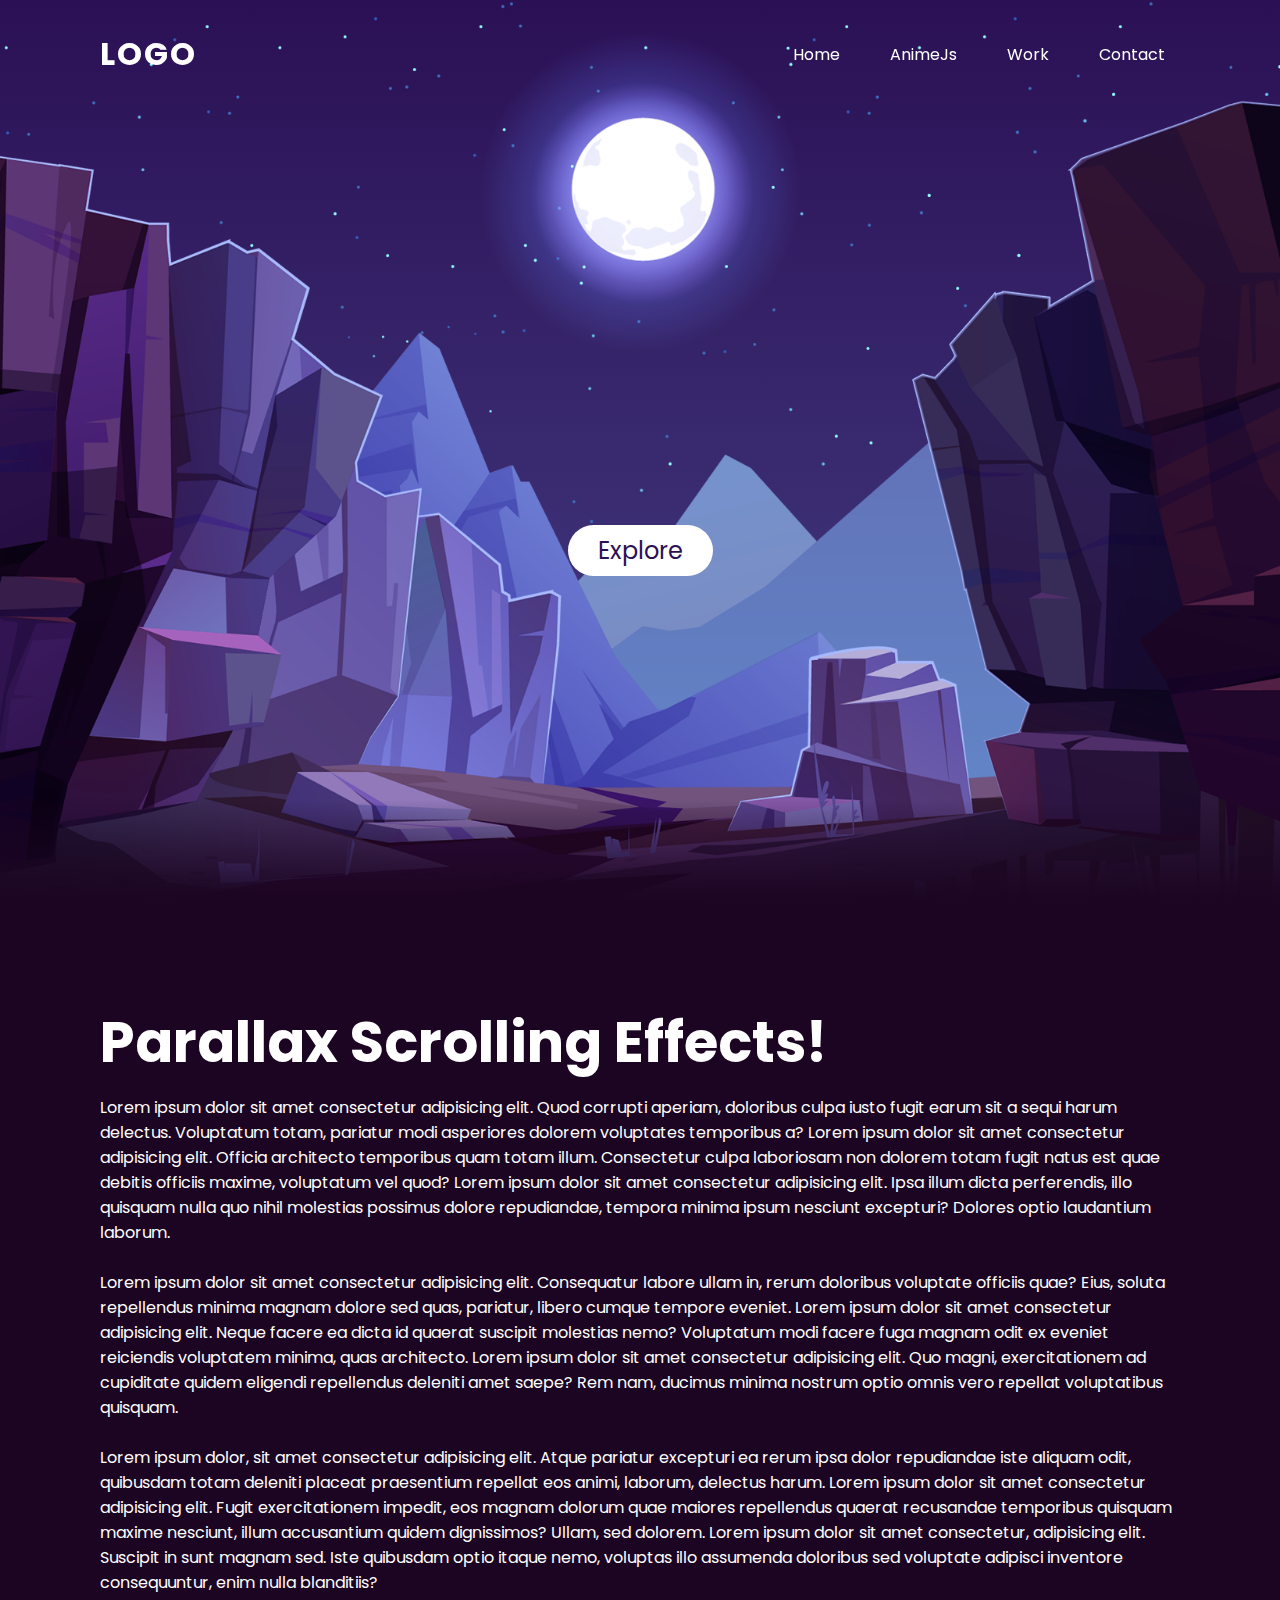
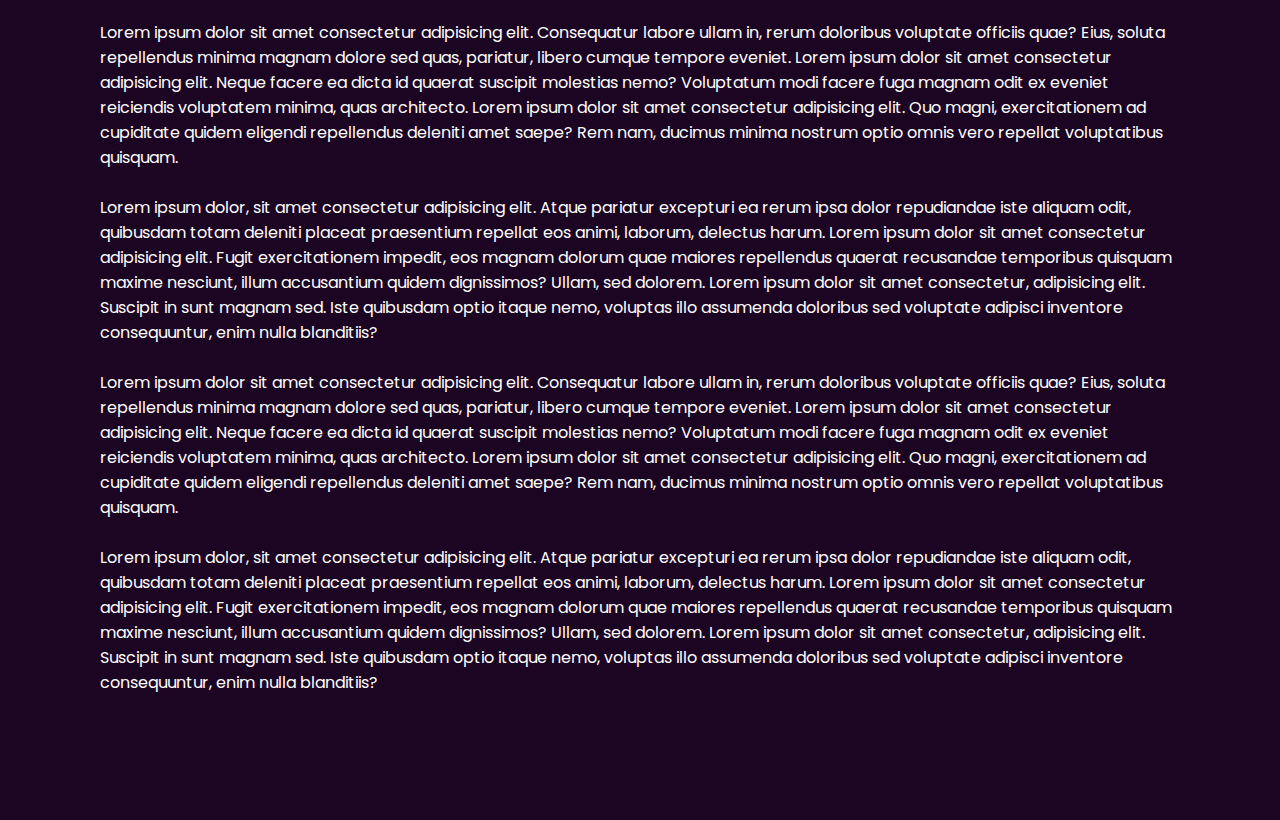
<file: index.html>
<!DOCTYPE html>
<html lang="en">
<head>
    <meta charset="UTF-8">
    <meta http-equiv="X-UA-Compatible" content="IE=edge">
    <meta name="viewport" content="width=device-width, initial-scale=1.0">
    <title>Parallax|practice</title>
    <link rel="stylesheet" type="text/css" href="style.css">
</head>
<body>
    <header>
        <a href="#" class="logo">Logo</a>
        <ul>
            <li><a href="#">Home</a></li>
            <li><a href="AnimeJs.html">AnimeJs</a></li>
            <li><a href="#">Work</a></li>
            <li><a href="#">Contact</a></li>
        </ul>
    </header>
    <section>
        <img src="./images/stars.png" id="stars">
        <img src="./images/moon.png" id="moon">
        <img src="./images/mountains_behind.png" id="mountains_behind">
        <h2 id="text">Moon Light</h2>
        <a href="#sec" id="btn">Explore</a>
        <img src="./images/mountains_front.png" id="mountains_front">
    </section>
    <div class="sec" id="sec">
        <h2>
            Parallax Scrolling Effects!
        </h2>
        <p> Lorem ipsum dolor sit amet consectetur adipisicing elit. Quod corrupti aperiam, doloribus culpa iusto fugit earum sit a sequi harum delectus. Voluptatum totam, pariatur modi asperiores dolorem voluptates temporibus a?
            Lorem ipsum dolor sit amet consectetur adipisicing elit. Officia architecto temporibus quam totam illum. Consectetur culpa laboriosam non dolorem totam fugit natus est quae debitis officiis maxime, voluptatum vel quod?
            Lorem ipsum dolor sit amet consectetur adipisicing elit. Ipsa illum dicta perferendis, illo quisquam nulla quo nihil molestias possimus dolore repudiandae, tempora minima ipsum nesciunt excepturi? Dolores optio laudantium laborum.<br><br>
            Lorem ipsum dolor sit amet consectetur adipisicing elit. Consequatur labore ullam in, rerum doloribus voluptate officiis quae? Eius, soluta repellendus minima magnam dolore sed quas, pariatur, libero cumque tempore eveniet.
            Lorem ipsum dolor sit amet consectetur adipisicing elit. Neque facere ea dicta id quaerat suscipit molestias nemo? Voluptatum modi facere fuga magnam odit ex eveniet reiciendis voluptatem minima, quas architecto.
            Lorem ipsum dolor sit amet consectetur adipisicing elit. Quo magni, exercitationem ad cupiditate quidem eligendi repellendus deleniti amet saepe? Rem nam, ducimus minima nostrum optio omnis vero repellat voluptatibus quisquam.<br><br>
            Lorem ipsum dolor, sit amet consectetur adipisicing elit. Atque pariatur excepturi ea rerum ipsa dolor repudiandae iste aliquam odit, quibusdam totam deleniti placeat praesentium repellat eos animi, laborum, delectus harum.
            Lorem ipsum dolor sit amet consectetur adipisicing elit. Fugit exercitationem impedit, eos magnam dolorum quae maiores repellendus quaerat recusandae temporibus quisquam maxime nesciunt, illum accusantium quidem dignissimos? Ullam, sed dolorem.
            Lorem ipsum dolor sit amet consectetur, adipisicing elit. Suscipit in sunt magnam sed. Iste quibusdam optio itaque nemo, voluptas illo assumenda doloribus sed voluptate adipisci inventore consequuntur, enim nulla blanditiis?<br><br>
            Lorem ipsum dolor sit amet consectetur adipisicing elit. Consequatur labore ullam in, rerum doloribus voluptate officiis quae? Eius, soluta repellendus minima magnam dolore sed quas, pariatur, libero cumque tempore eveniet.
            Lorem ipsum dolor sit amet consectetur adipisicing elit. Neque facere ea dicta id quaerat suscipit molestias nemo? Voluptatum modi facere fuga magnam odit ex eveniet reiciendis voluptatem minima, quas architecto.
            Lorem ipsum dolor sit amet consectetur adipisicing elit. Quo magni, exercitationem ad cupiditate quidem eligendi repellendus deleniti amet saepe? Rem nam, ducimus minima nostrum optio omnis vero repellat voluptatibus quisquam.<br><br>
            Lorem ipsum dolor, sit amet consectetur adipisicing elit. Atque pariatur excepturi ea rerum ipsa dolor repudiandae iste aliquam odit, quibusdam totam deleniti placeat praesentium repellat eos animi, laborum, delectus harum.
            Lorem ipsum dolor sit amet consectetur adipisicing elit. Fugit exercitationem impedit, eos magnam dolorum quae maiores repellendus quaerat recusandae temporibus quisquam maxime nesciunt, illum accusantium quidem dignissimos? Ullam, sed dolorem.
            Lorem ipsum dolor sit amet consectetur, adipisicing elit. Suscipit in sunt magnam sed. Iste quibusdam optio itaque nemo, voluptas illo assumenda doloribus sed voluptate adipisci inventore consequuntur, enim nulla blanditiis?<br><br>
            Lorem ipsum dolor sit amet consectetur adipisicing elit. Consequatur labore ullam in, rerum doloribus voluptate officiis quae? Eius, soluta repellendus minima magnam dolore sed quas, pariatur, libero cumque tempore eveniet.
            Lorem ipsum dolor sit amet consectetur adipisicing elit. Neque facere ea dicta id quaerat suscipit molestias nemo? Voluptatum modi facere fuga magnam odit ex eveniet reiciendis voluptatem minima, quas architecto.
            Lorem ipsum dolor sit amet consectetur adipisicing elit. Quo magni, exercitationem ad cupiditate quidem eligendi repellendus deleniti amet saepe? Rem nam, ducimus minima nostrum optio omnis vero repellat voluptatibus quisquam.<br><br>
            Lorem ipsum dolor, sit amet consectetur adipisicing elit. Atque pariatur excepturi ea rerum ipsa dolor repudiandae iste aliquam odit, quibusdam totam deleniti placeat praesentium repellat eos animi, laborum, delectus harum.
            Lorem ipsum dolor sit amet consectetur adipisicing elit. Fugit exercitationem impedit, eos magnam dolorum quae maiores repellendus quaerat recusandae temporibus quisquam maxime nesciunt, illum accusantium quidem dignissimos? Ullam, sed dolorem.
            Lorem ipsum dolor sit amet consectetur, adipisicing elit. Suscipit in sunt magnam sed. Iste quibusdam optio itaque nemo, voluptas illo assumenda doloribus sed voluptate adipisci inventore consequuntur, enim nulla blanditiis?<br><br>
        </p>
    </div>
    <script>
        let stars= document.getElementById('stars');
        let moon= document.getElementById('moon');
        let mountains_behind= document.getElementById('mountains_behind');
        let text= document.getElementById('text');
        let btn= document.getElementById('btn');
        let mountains_front= document.getElementById('mountains_front');
        let header= document.querySelector('header');

        window.addEventListener('scroll', function(){
            let value=window.scrollY;
            stars.style.left=value*0.25+'px';
            moon.style.top=value*1.05+'px';
            mountains_behind.style.top=value*0.5+'px';
            mountains_front.style.top=value*0+'px';
            text.style.marginRight=value*4+'px';
            text.style.marginTop=value*1.5+'px';
            btn.style.marginTop=value*1.5+'px';
            header.style.top=value*0.5+'px';
        })


    </script>
</body>
</html>
</file>
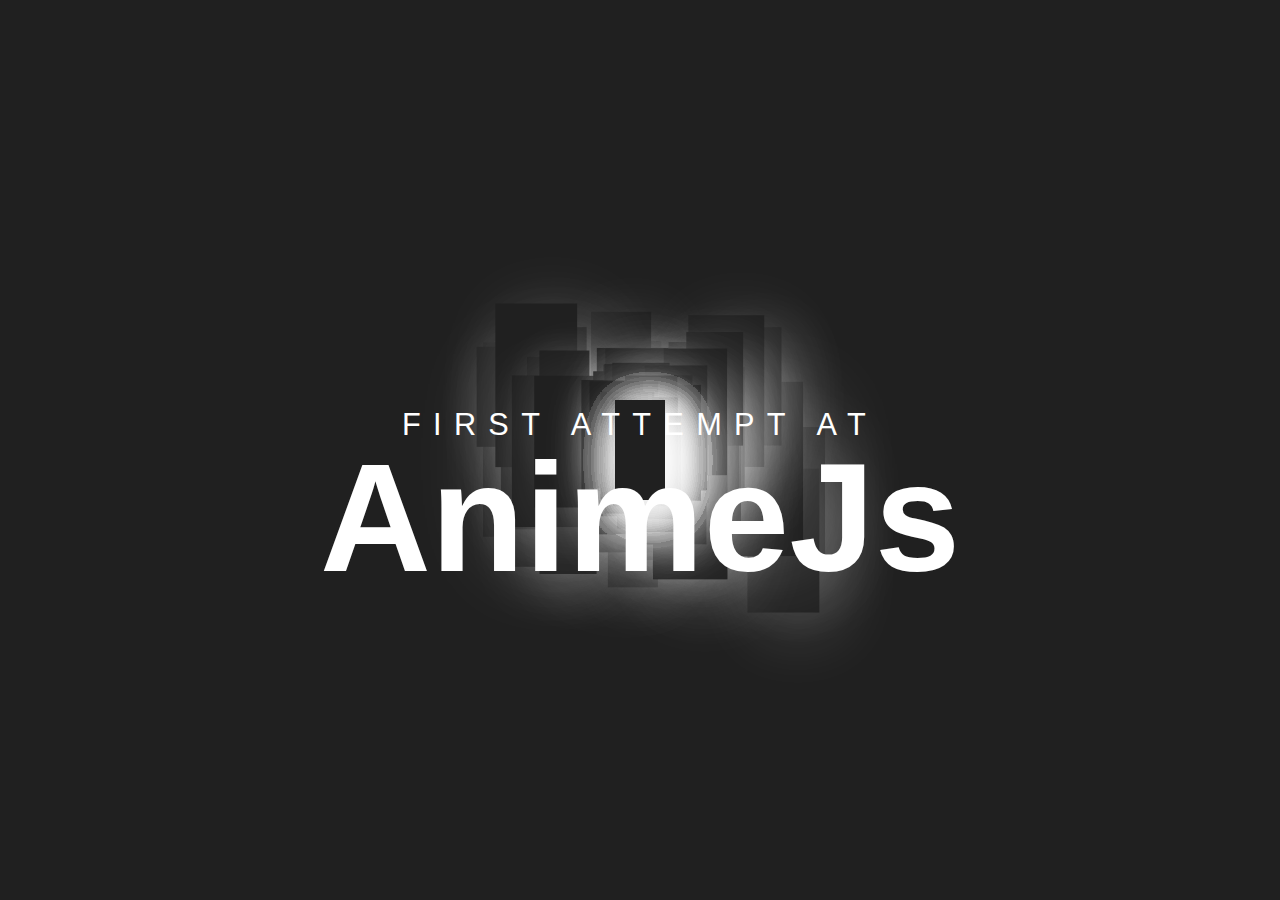
<file: AnimeJs.html>
<!DOCTYPE html>
<html lang="en">
<head>
    <meta charset="UTF-8">
    <meta http-equiv="X-UA-Compatible" content="IE=edge">
    <meta name="viewport" content="width=device-width, initial-scale=1.0">
    <title>Background Animation| AnimeJs</title>
    <link rel="stylesheet" href="style1.css">
</head>
<body>
    <div class="container">
        <h2><span>First attempt at</span><br>AnimeJs</h2>
    </div>
    <script src="anime.min.js"></script>
    <script>
        const container= document.querySelector('.container');
        for(var i=0; i<=100;i++){
            const blocks=document.createElement('div');
            blocks.classList.add('block');
            container.appendChild(blocks);
        }

        function animateBlocks(){
            anime({
                targets: '.block',
                translateX:function(){
                    return anime.random(-700,700);
                },
                translateY:function(){
                    return anime.random(-500,500);
                },
                scale:function(){
                    return anime.random(1,5);
                },
                easing:'linear',
                duration:3000,
                delay:anime.stagger(10),
                complete:animateBlocks,
            })
        }

        animateBlocks()
    </script>

</body>
</html>
</file>
<file: style.css>
@import url('https://fonts.googleapis.com/css?family=Poppins:300,400,500,600,700,800,900&display=swap');
*{
    font-family: 'Poppins', sans-serif ;
    margin:0;
    padding:0;
    box-sizing:border-box;
    scroll-behavior: smooth;
}
body{
    background: linear-gradient(#2b1055, #7597de);
    min-height: 100vh;
    overflow-x: hidden;
}
header{
    position: absolute;
    top: 0;
    left: 0;
    width: 100%;
    padding: 30px 100px;
    display: flex ;
    justify-content: space-between;
    align-items: center;
    z-index: 10000;
}
header .logo{
    color: #fff;
    font-weight: 700;
    text-decoration: none;
    font-size: 2em;
    text-transform: uppercase;
    letter-spacing: 2px;
}

header ul{
    display: flex;
    justify-content: center;
    align-items: center;
}

header ul li{
    list-style:none;
    margin-left:20px;
}
header ul li a{
    text-decoration: none;
    padding: 6px 15px;
    color: #fff;
    border-radius: 20px;
}

header ul li a:hover{
    background: #fff;
    color: #2b1055;
}

section{
    position: relative;
    width: 100%;
    height: 100vh;
    padding: 100px;
    display: flex;
    justify-content: center;
    align-items: center;
    overflow: hidden;
}

section::before{
    content: '';
    position: absolute;
    bottom: 0;
    width: 100%;
    height: 100px;
    background: linear-gradient(to top, #1c0522, transparent);
    z-index: 1000;
}

section img{
    position: absolute;
    top: 0;
    left:0;
    width:100%;
    height: 100%;
    object-fit: cover;
    pointer-events: none;
}

section img#moon{
    mix-blend-mode: screen;
}
section img#mountains_front{
    z-index: 10;
}
#text{
    position: absolute;
    color:#fff;
    white-space: nowrap;
    font-size: 7.5vw;
    z-index: 9;
    right: -350px;
}

#btn{
    text-decoration: none;
    display: inline-block;
    padding: 8px 30px;
    border-radius: 40px;
    background: #fff;
    color: #2b1055;
    font-size: 1.5em;
    z-index: 9;
    transform: translateY(100px);
}

.sec{
    position: relative;
    padding: 100px;
    background: #1c0522;

}

.sec h2{
    font-size: 3.5em;
    margin-bottom: 10px;
    color: #fff;
}

.sec p{
    font-size: 1em;
    color: #fff;
}
</file>
<file: style1.css>
@import url('https://fonts/googleapis.com/css?family=Roboto:300,400,500,700,900&display=swap');

*{
    font-family: 'Roboto', sans-serif;
    margin: 0;
    padding: 0;
    box-sizing: border-box;

}

body{
    position: relative;
    overflow: hidden;
    display: flex;
    justify-content: center;
    align-items: center;
    min-height: 100vh;
    background: #202020;
}


.container{
    position: absolute;
    width: 100%;
    height: 100%;
    display: flex;
    justify-content: center;
    align-items: center;
}

h2{
    color: #fff;
    text-align: center;
    font-size: 12vw;
    line-height: 0.6em;
    z-index: 1000;
    font-weight: 900;
}

h2 span{
    font-size: 0.2em;
    letter-spacing: 0.4em;
    font-weight: 400;
    text-transform: uppercase;
}

.block{
    position: absolute;
    width: 50px;
    height: 100px;
    background: #202020;
    box-shadow: 10px 10px 50px rgba(255,255,255, 0.2);
}
</file>
